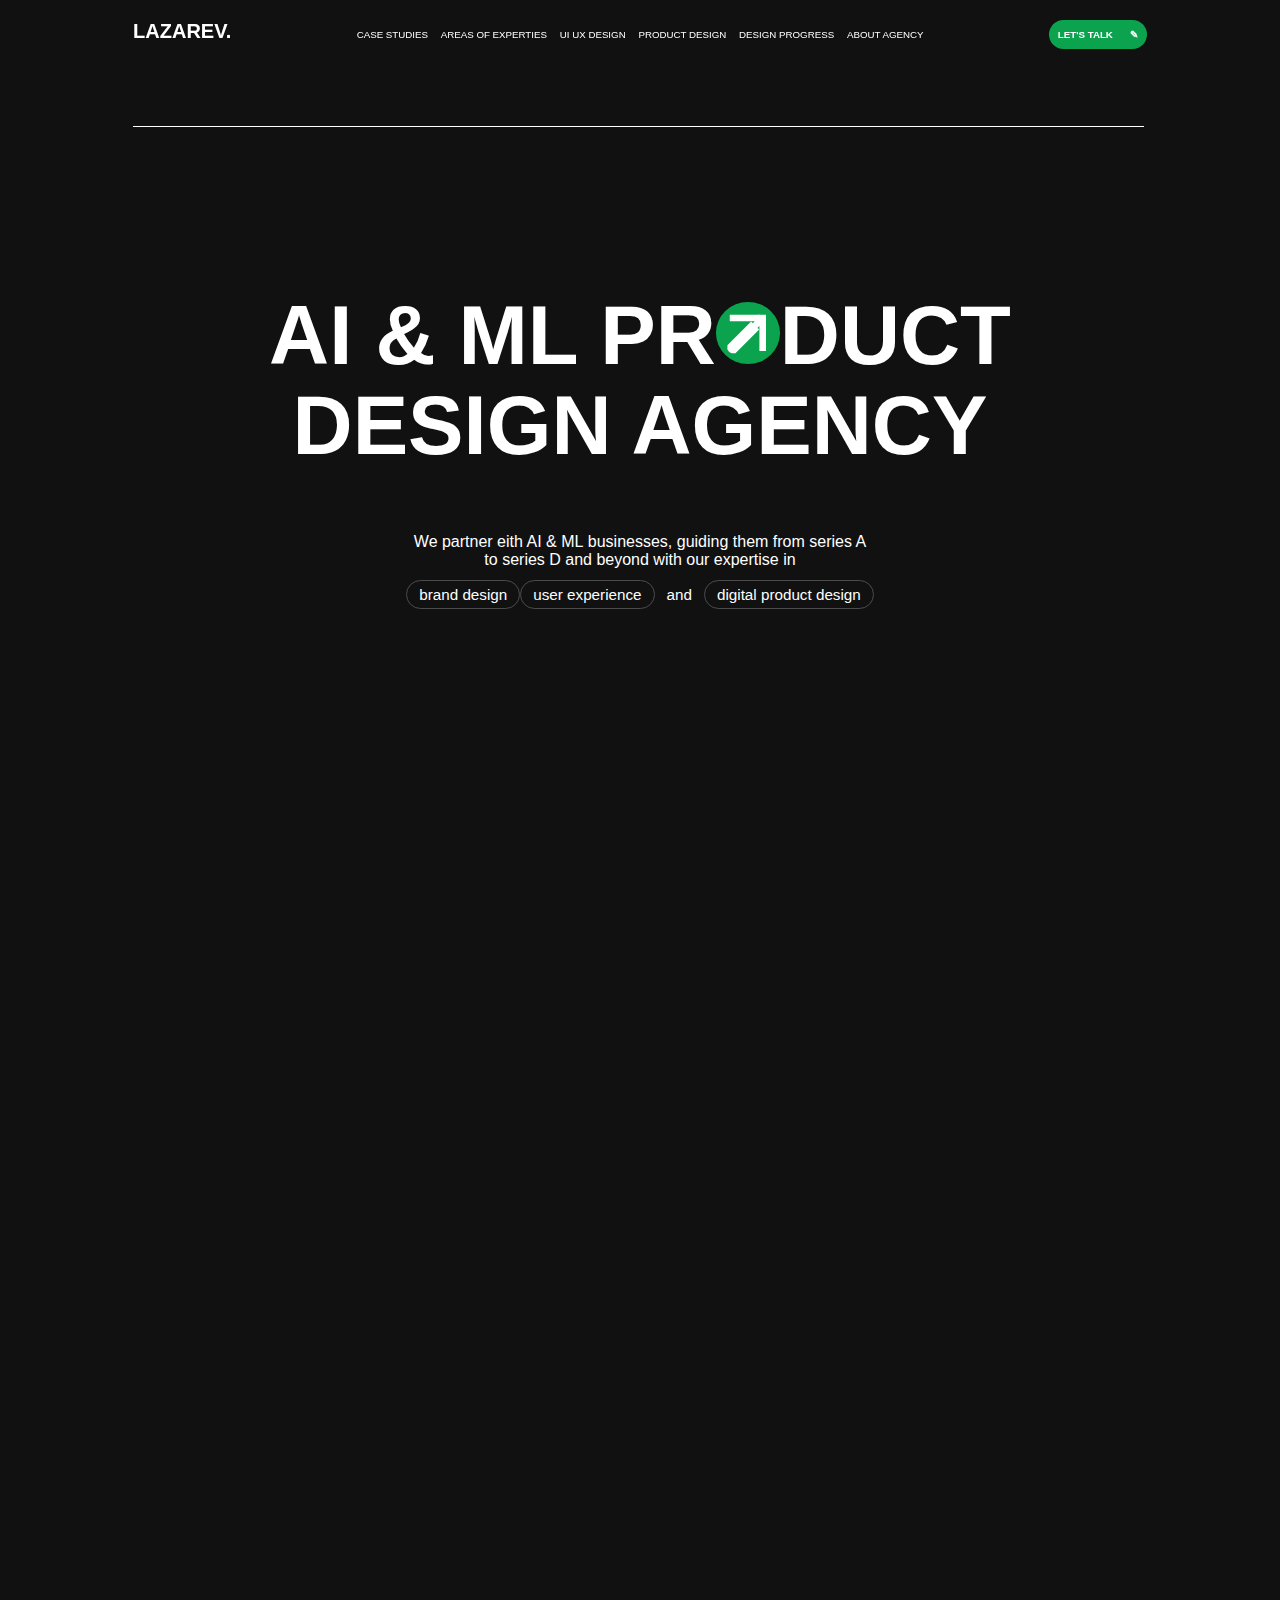
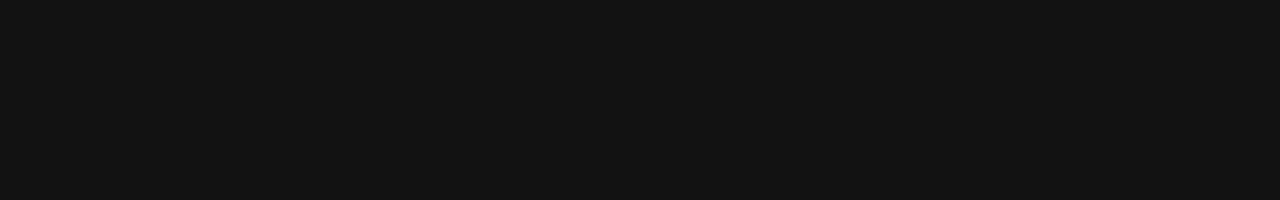
<file: Lazarev/index.html>
<!DOCTYPE html>
<html lang="en">
<head>
    <meta charset="UTF-8">
    <meta name="viewport" content="width=device-width, initial-scale=1.0">
    <title>LAZAREV</title>
    <link rel="stylesheet" href="./style.css">
</head>
<body>
    <nav>
        <h1>LAZAREV.</h1>
        <div class="nav-part2">
            <h4>CASE STUDIES</h4>
            <h4>AREAS OF EXPERTIES</h4>
            <h4>UI UX DESIGN</h4>
            <h4>PRODUCT DESIGN</h4>
            <h4>DESIGN PROGRESS</h4>
            <h4>ABOUT AGENCY</h4>
        </div>
        <button id="letstalk">LET'S TALK<span>&#9998;</span></button>
        <div id="nav-bottom">
            
        </div>
    </nav>
    <div id="main">
        <div id="page1">
            <h1>AI &amp; ML PR<span><svg viewBox="0 0 20 20" fill="none"><path data-morph="start" d="M2 14.8767V18.0017H5.125L14.342 8.7847L11.217 5.6597L2 14.8767ZM16.758 6.3687C16.8353 6.29161 16.8965 6.20003 16.9384 6.09922C16.9802 5.99841 17.0017 5.89034 17.0017 5.7812C17.0017 5.67206 16.9802 5.56399 16.9384 5.46318C16.8965 5.36237 16.8353 5.2708 16.758 5.1937L14.808 3.2437C14.7309 3.16645 14.6393 3.10516 14.5385 3.06334C14.4377 3.02152 14.3296 3 14.2205 3C14.1114 3 14.0033 3.02152 13.9025 3.06334C13.8017 3.10516 13.7101 3.16645 13.633 3.2437L12.108 4.7687L15.233 7.8937L16.758 6.3687Z" fill="currentcolor" data-original="M2 14.8767V18.0017H5.125L14.342 8.7847L11.217 5.6597L2 14.8767ZM16.758 6.3687C16.8353 6.29161 16.8965 6.20003 16.9384 6.09922C16.9802 5.99841 17.0017 5.89034 17.0017 5.7812C17.0017 5.67206 16.9802 5.56399 16.9384 5.46318C16.8965 5.36237 16.8353 5.2708 16.758 5.1937L14.808 3.2437C14.7309 3.16645 14.6393 3.10516 14.5385 3.06334C14.4377 3.02152 14.3296 3 14.2205 3C14.1114 3 14.0033 3.02152 13.9025 3.06334C13.8017 3.10516 13.7101 3.16645 13.633 3.2437L12.108 4.7687L15.233 7.8937L16.758 6.3687Z"></path><path data-morph="end" fill-rule="evenodd" clip-rule="evenodd" d="M12.6254 5.56286H2.90643V3H17V17.0946H14.4371V7.37464L3.81179 18L2 16.1893L12.6254 5.56286Z" fill="currentcolor"></path></svg></span>DUCT</h1>
            <h1>DESIGN AGENCY</h1>
            <p>We partner eith AI &amp; ML&nbsp;businesses, guiding them from series A <br> to series D and beyond with our expertise in</p>
            <div id="page1-topic">
                <h4>Brand Design</h4>
                <h4>User Experience</h4>
                <h4>and</h4>
                <h4>Digital Product Design</h4>
            </div>
        </div>
        <div id="page2">

        </div>
    </div>
    <script src="./script.js"></script>
</body>
</html>
</file>
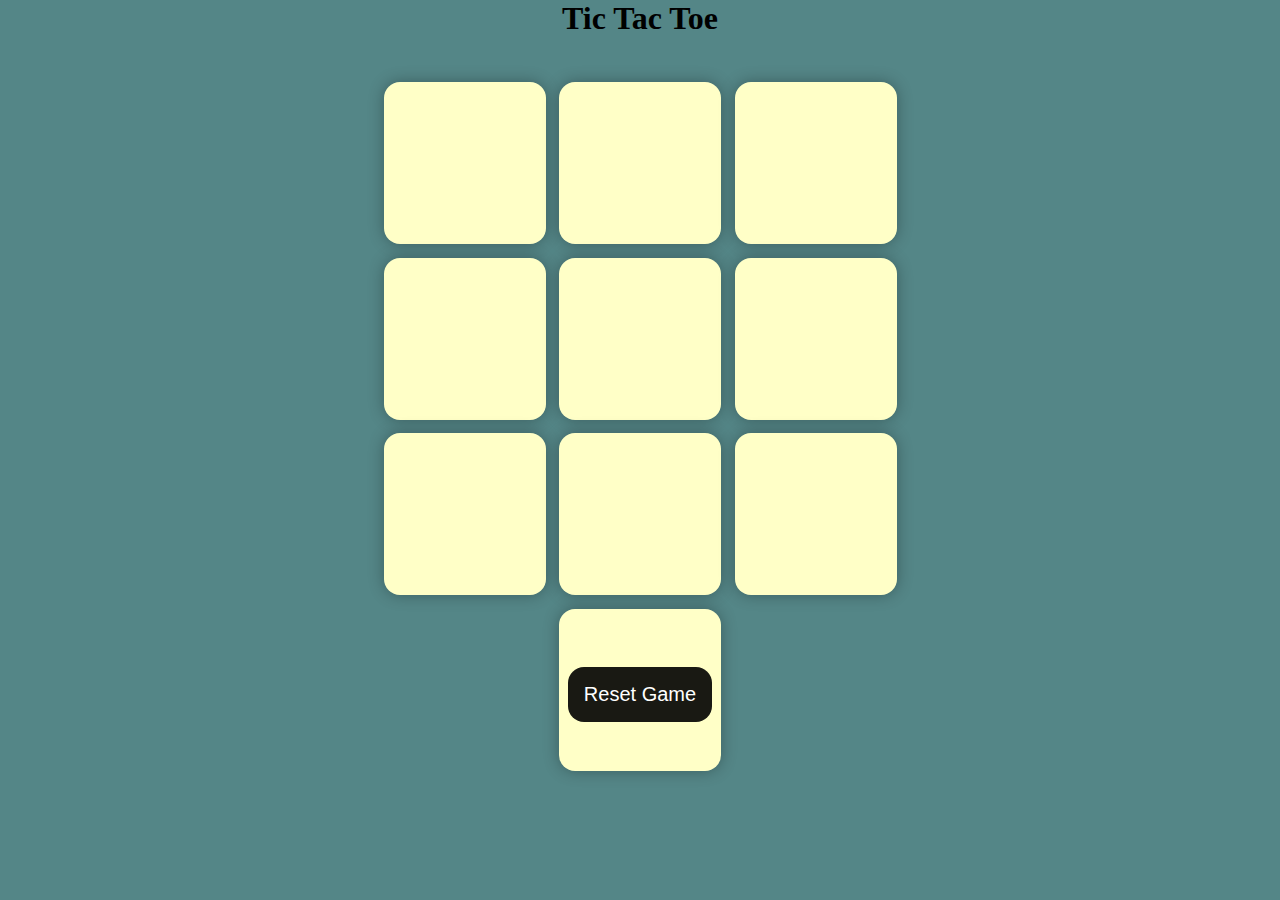
<file: Tic-tac-toe/index.html>
<!DOCTYPE html>
<html lang="en">
  <head>
    <meta charset="UTF-8" />
    <meta name="viewport" content="width=device-width, initial-scale=1.0" />
    <title>Tic-Tac-Toe Game</title>
    <link rel="stylesheet" href="./style.css">
  </head>
  <body>
    <div class="msg-container hide">
      <p id="msg">Winner</p>
      <button id="new-btn">New Game</button>
    </div>
    <main>
      <h1>Tic Tac Toe</h1>
      <div class="container">
        <div class="game">
          <button class="box"></button>
          <button class="box"></button>
          <button class="box"></button>
          <button class="box"></button>
          <button class="box"></button>
          <button class="box"></button>
          <button class="box"></button>
          <button class="box"></button>
          <button class="box"></button>
          <button class="box"></button>
        </div>
      </div>
      <button id="reset-btn">Reset Game</button>
    </main>
    <script src="./script.js"></script>
  </body>
</html>
</file>
<file: Lazarev/style.css>
* {
    margin: 0;
    padding: 0;
    box-sizing: border-box;
    font-family: Arial, Helvetica, sans-serif;
    color: #fff;
}
html,
body {
    height: 100%;
    width: 100%;
}

nav {
    position: fixed;
    display: flex;
    align-items: flex-start;
    height: 14vh;
    width: 100%;
    padding: 1vw 10.4vw;
    justify-content: space-between;
    padding-top: 20px;
    padding-bottom: 20px;
}
nav h1 {
    font-size: 20px;
}
.nav-part2 {
    display: flex;
    gap: 1vw;
    align-items: flex-start;
    padding: 1vh 0;
    position: relative;
    z-index: 10;
}
.nav-part2 h4 {
    font-size: 0.76vw;
    font-weight: 400;
    margin-bottom: 2.6vw;
}
.nav-part2 h5 span {
    font-size: 0.76vw;
    font-weight: 500;
    display: inline-block;    
}
.nav-part2 h5 {
    margin-bottom: 0.8vw;
    display: none;
    overflow: hidden;
}
nav:hover #nav-bottom {
    background-color: #111;
}

#letstalk {
    background-color: #0BA34E;
    font-family: Arial, Helvetica, sans-serif;
    font-size: 0.76vw;
    font-weight: 700;
    padding: 9px 9px 9px 9px;
    border: none;
    border-radius: 40px;
}
#letstalk span {
    padding-left: 17px;
}

#nav-bottom {
   width: 79%;
   position: absolute;
   bottom: 0;
   background-color: #111;
   top: 100%;
   z-index: 9;
   border-bottom: 1px solid #fff;
}
.bottom-div {
    font-size: small;
    margin-left: 4px;
    margin-top: 2vw;
}
.bottom-div h5 {
    overflow: hidden;
    margin-bottom: 0.2vw;
}
.bottom-div h5 span {
    font-weight: 500;
    display: inline-block;
    font-size: 0.75;
    opacity: 0;
}


#page1 {
    height: 100vh;
    width: 100%;
    background-color: #111;
    display: flex;
    flex-direction: column;
    align-items: center;
    justify-content: center;
}
#page1 h1 {
    font-size: 6.5vw;
    font-weight: 800;
    line-height: 7vw
}
#page1 h1 svg {
    height: 4.8vw;
    width: 5vw;
    background-color: #0BA34E;
    border-radius: 50%;
    padding: 5px;
}
#page1 p {
    text-align: center;
    font-weight: 400;
    margin-top: 7vh;
}
#page1-topic {
    display: flex;
    align-items: center;
    justify-content: center;
    margin-top: 1vh;
}
#page1-topic h4 {
    font-weight: 400;
    font-size: 1.19vw;
    text-transform: lowercase;
    margin-top: 2px;
    padding: 5px 12px;
    border: 1px solid #4c4c4c;
    border-radius: 50px;
}
#page1-topic h4:nth-last-child(2) {
    border: none;
}

#page2 {
    height: 100vh;
    width: 100%;
    background-color: #111;
}
</file>
<file: Tic-tac-toe/style.css>
* {
  margin: 0;
  padding: 0;
}

body {
  background-color: #548687;
  text-align: center;
}

.container {
  height: 70vh;
  display: flex;

  justify-content: center;
  align-items: center;
}

.game {
  height: 60vmin;
  width: 60vmin;
  display: flex;
  flex-wrap: wrap;
  justify-content: center;
  align-items: center;
  gap: 1.5vmin;
}

.box {
  height: 18vmin;
  width: 18vmin;
  border-radius: 1rem;
  border: none;
  box-shadow: 0 0 1rem rgba(0, 0, 0, 0.3);
  font-size: 8vmin;
  color: #b0413e;
  background-color: #ffffc7;
}

#reset-btn {
  padding: 1rem;
  font-size: 1.25rem;
  background-color: #191913;
  color: #fff;
  border-radius: 1rem;
  border: none;
}

#new-btn {
  padding: 1rem;
  font-size: 1.25rem;
  background-color: #191913;
  color: #fff;
  border-radius: 1rem;
  border: none;
}

#msg {
  color: #ffffc7;
  font-size: 5vmin;
}

.msg-container {
  height: 100vmin;
  display: flex;
  justify-content: center;
  align-items: center;
  flex-direction: column;
  gap: 4rem;
}

.hide {
  display: none;
}
</file>
